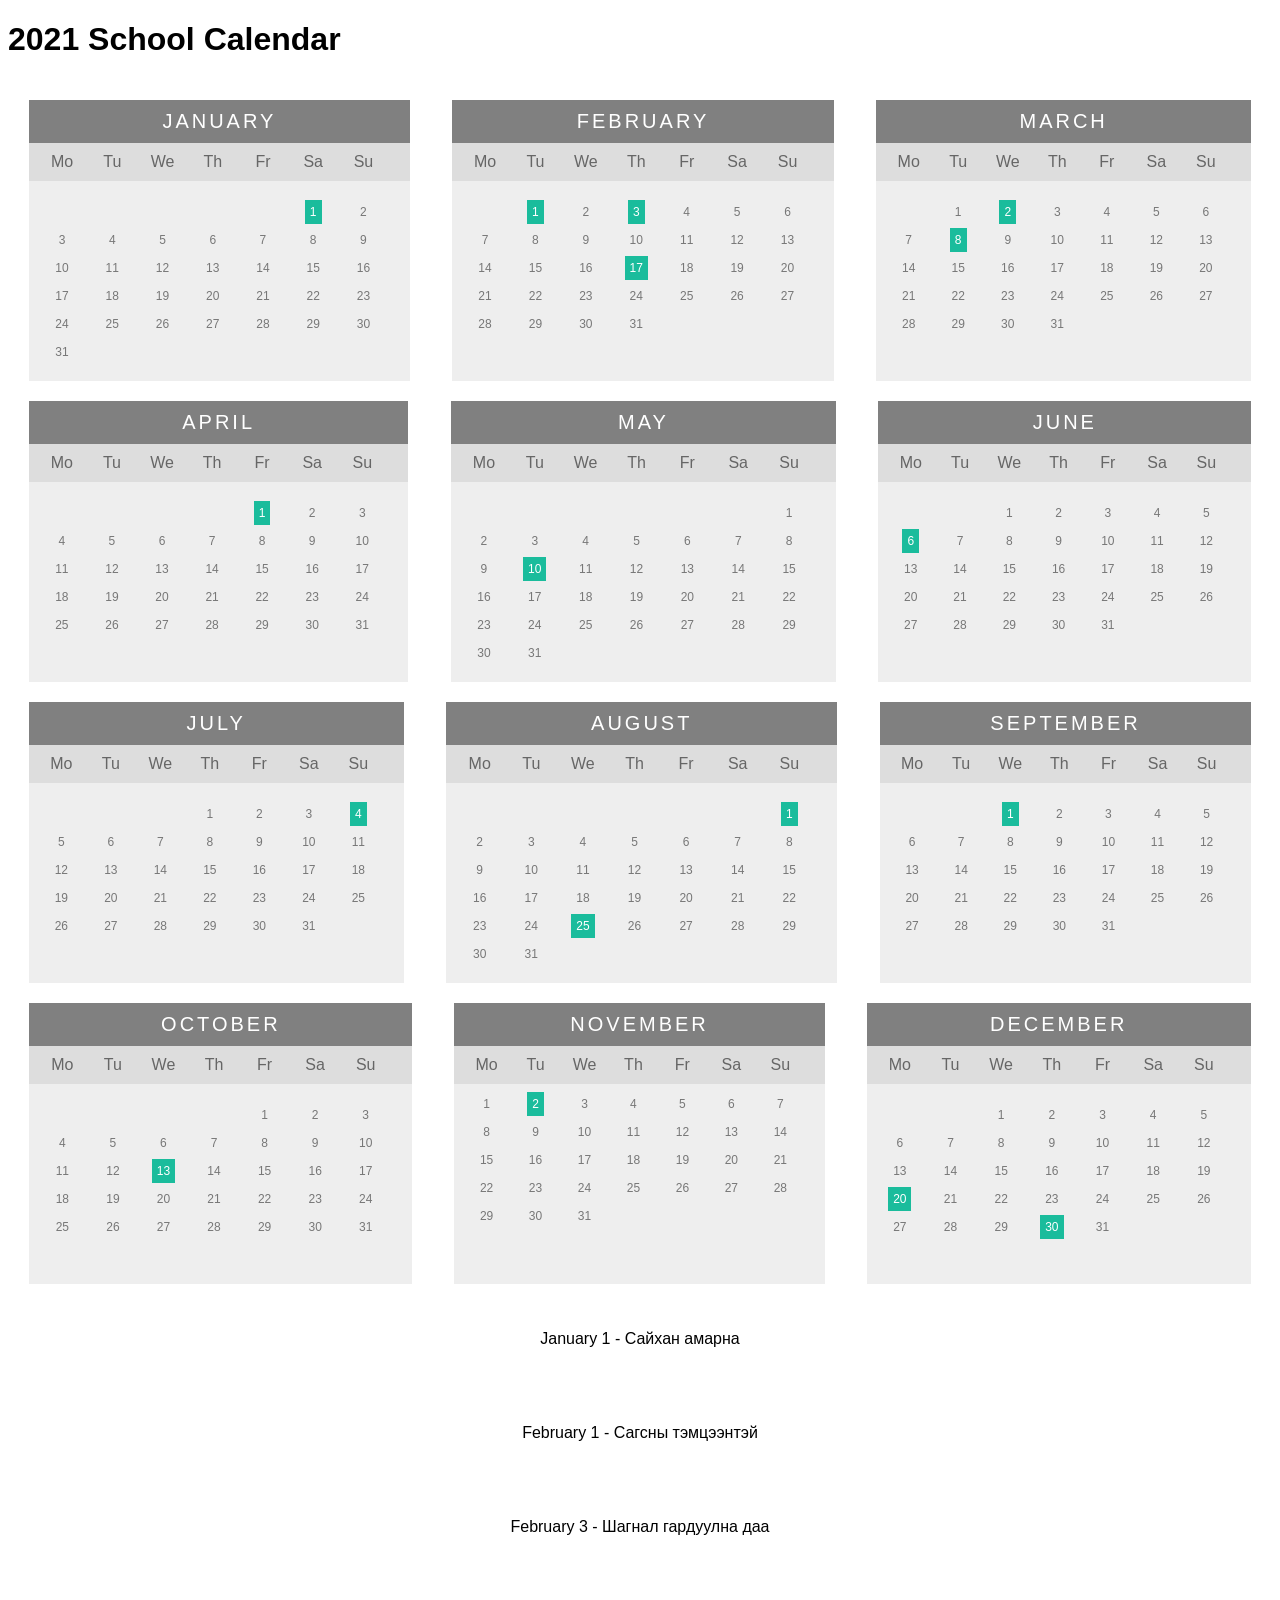
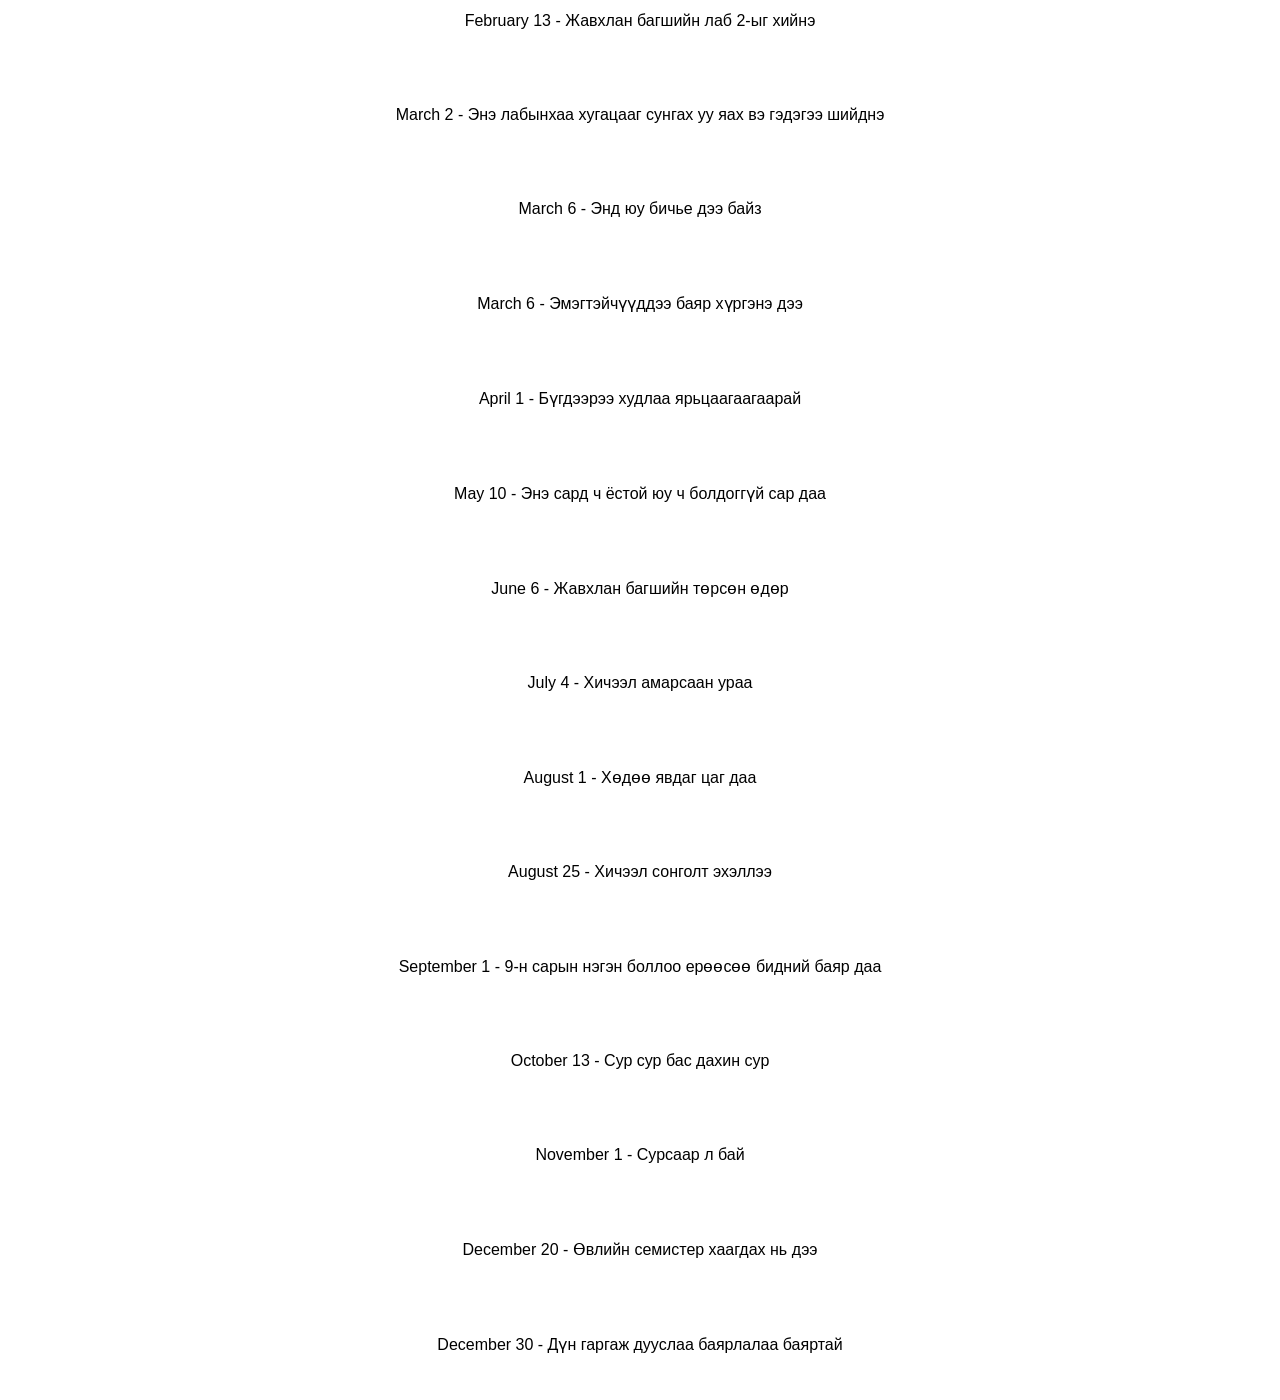
<file: Lab2/index.html>
<!DOCTYPE html>
<html>
<head>
  <title></title>
  <link rel="stylesheet" href="style.css">
</head>
<body>

<h1>2021 School Calendar</h1>
<div class="container">
<div>
  <div class="month">      
    <ul>

      <li>January<br>
      </li>
    </ul>
  </div>

  <ul class="weekdays">
    <li>Mo</li>
    <li>Tu</li>
    <li>We</li>
    <li>Th</li>
    <li>Fr</li>
    <li>Sa</li>
    <li>Su</li>
  </ul>

  <ul class="days">  
    <li></li>
    <li></li>
    <li></li>
    <li></li>
    <li></li>
    <li><span class="active">1</li>
    <li>2</li>
    <li>3</li>
    <li>4</li>
    <li>5</li>
    <li>6</li>
    <li>7</li>
    <li>8</li>
    <li>9</li>
    <li>10</li>
    <li>11</li>
    <li>12</li>
    <li>13</li>
    <li>14</li>
    <li>15</li>
    <li>16</li>
    <li>17</li>
    <li>18</li>
    <li>19</li>
    <li>20</li>
    <li>21</li>
    <li>22</li>
    <li>23</li>
    <li>24</li>
    <li>25</li>
    <li>26</li>
    <li>27</li>
    <li>28</li>
    <li>29</li>
    <li>30</li>
    <li>31</li>
  </ul>
</div>
<div>
  <div class="month">      
    <ul>

      <li>February<br>
      </li>
    </ul>
  </div>

  <ul class="weekdays">
    <li>Mo</li>
    <li>Tu</li>
    <li>We</li>
    <li>Th</li>
    <li>Fr</li>
    <li>Sa</li>
    <li>Su</li>
  </ul>

  <ul class="days">  
    <li></li>
    <li><span class="active">1</li>    
    <li>2</li>
    <li><span class="active">3</li>
    <li>4</li>
    <li>5</li>
    <li>6</li>
    <li>7</li>
    <li>8</li>
    <li>9</li>
    <li>10</li>
    <li>11</li>
    <li>12</li>
    <li>13</li>
    <li>14</li>
    <li>15</li>
    <li>16</li>
    <li><span class="active">17</li>
    <li>18</li>
    <li>19</li>
    <li>20</li>
    <li>21</li>
    <li>22</li>
    <li>23</li>
    <li>24</li>
    <li>25</li>
    <li>26</li>
    <li>27</li>
    <li>28</li>
    <li>29</li>
    <li>30</li>
    <li>31</li>
  </ul>
</div>
<div>
  <div class="month">      
    <ul>

      <li>March<br>
      </li>
    </ul>
  </div>

  <ul class="weekdays">
    <li>Mo</li>
    <li>Tu</li>
    <li>We</li>
    <li>Th</li>
    <li>Fr</li>
    <li>Sa</li>
    <li>Su</li>
  </ul>

  <ul class="days">  
    <li></li>
    <li>1</li>
    <li><span class="active">2</li>
    <li>3</li>
    <li>4</li>
    <li>5</li>
    <li>6</li>
    <li>7</li>
    <li><span class="active">8</li>
    <li>9</li>
    <li>10</li>
    <li>11</li>
    <li>12</li>
    <li>13</li>
    <li>14</li>
    <li>15</li>
    <li>16</li>
    <li>17</li>
    <li>18</li>
    <li>19</li>
    <li>20</li>
    <li>21</li>
    <li>22</li>
    <li>23</li>
    <li>24</li>
    <li>25</li>
    <li>26</li>
    <li>27</li>
    <li>28</li>
    <li>29</li>
    <li>30</li>
    <li>31</li>
  </ul>
</div>
</div>
<div class="container">
<div>
  <div class="month">      
    <ul>

      <li>April<br>
      </li>
    </ul>
  </div>

  <ul class="weekdays">
    <li>Mo</li>
    <li>Tu</li>
    <li>We</li>
    <li>Th</li>
    <li>Fr</li>
    <li>Sa</li>
    <li>Su</li>
  </ul>

  <ul class="days">  
    <li></li>
    <li></li>
    <li></li>
    <li></li>
    <li><span class="active">1</li>
    <li>2</li>
    <li>3</li>
    <li>4</li>
    <li>5</li>
    <li>6</li>
    <li>7</li>
    <li>8</li>
    <li>9</li>
    <li>10</li>
    <li>11</li>
    <li>12</li>
    <li>13</li>
    <li>14</li>
    <li>15</li>
    <li>16</li>
    <li>17</li>
    <li>18</li>
    <li>19</li>
    <li>20</li>
    <li>21</li>
    <li>22</li>
    <li>23</li>
    <li>24</li>
    <li>25</li>
    <li>26</li>
    <li>27</li>
    <li>28</li>
    <li>29</li>
    <li>30</li>
    <li>31</li>
  </ul>
</div>
<div>
  <div class="month">      
    <ul>

      <li>May<br>
      </li>
    </ul>
  </div>

  <ul class="weekdays">
    <li>Mo</li>
    <li>Tu</li>
    <li>We</li>
    <li>Th</li>
    <li>Fr</li>
    <li>Sa</li>
    <li>Su</li>
  </ul>

  <ul class="days">  
    <li></li>
    <li></li>
    <li></li>
    <li></li>
    <li></li>
    <li></li>
    <li>1</li>
    <li>2</li>
    <li>3</li>
    <li>4</li>
    <li>5</li>
    <li>6</li>
    <li>7</li>
    <li>8</li>
    <li>9</li>
    <li><span class="active">10</li>
    <li>11</li>
    <li>12</li>
    <li>13</li>
    <li>14</li>
    <li>15</li>
    <li>16</li>
    <li>17</li>
    <li>18</li>
    <li>19</li>
    <li>20</li>
    <li>21</li>
    <li>22</li>
    <li>23</li>
    <li>24</li>
    <li>25</li>
    <li>26</li>
    <li>27</li>
    <li>28</li>
    <li>29</li>
    <li>30</li>
    <li>31</li>
  </ul>
</div>
<div>
  <div class="month">      
    <ul>

      <li>June<br>
      </li>
    </ul>
  </div>

  <ul class="weekdays">
    <li>Mo</li>
    <li>Tu</li>
    <li>We</li>
    <li>Th</li>
    <li>Fr</li>
    <li>Sa</li>
    <li>Su</li>
  </ul>

  <ul class="days">  
    <li></li>
    <li></li>
    <li>1</li>
    <li>2</li>
    <li>3</li>
    <li>4</li>
    <li>5</li>
    <li><span class="active">6</li>
    <li>7</li>
    <li>8</li>
    <li>9</li>
    <li>10</li>
    <li>11</li>
    <li>12</li>
    <li>13</li>
    <li>14</li>
    <li>15</li>
    <li>16</li>
    <li>17</li>
    <li>18</li>
    <li>19</li>
    <li>20</li>
    <li>21</li>
    <li>22</li>
    <li>23</li>
    <li>24</li>
    <li>25</li>
    <li>26</li>
    <li>27</li>
    <li>28</li>
    <li>29</li>
    <li>30</li>
    <li>31</li>
  </ul>
</div>
</div>
<div class="container">
<div>
  <div class="month">      
    <ul>

      <li>July<br>
      </li>
    </ul>
  </div>

  <ul class="weekdays">
    <li>Mo</li>
    <li>Tu</li>
    <li>We</li>
    <li>Th</li>
    <li>Fr</li>
    <li>Sa</li>
    <li>Su</li>
  </ul>

  <ul class="days">  
    <li></li>
    <li></li>
    <li></li>
    <li>1</li>
    <li>2</li>
    <li>3</li>
    <li><span class="active">4</li>
    <li>5</li>
    <li>6</li>
    <li>7</li>
    <li>8</li>
    <li>9</li>
    <li>10</li>
    <li>11</li>
    <li>12</li>
    <li>13</li>
    <li>14</li>
    <li>15</li>
    <li>16</li>
    <li>17</li>
    <li>18</li>
    <li>19</li>
    <li>20</li>
    <li>21</li>
    <li>22</li>
    <li>23</li>
    <li>24</li>
    <li>25</li>
    <li>26</li>
    <li>27</li>
    <li>28</li>
    <li>29</li>
    <li>30</li>
    <li>31</li>
  </ul>
</div>
<div>
  <div class="month">      
    <ul>

      <li>August<br>
      </li>
    </ul>
  </div>

  <ul class="weekdays">
    <li>Mo</li>
    <li>Tu</li>
    <li>We</li>
    <li>Th</li>
    <li>Fr</li>
    <li>Sa</li>
    <li>Su</li>
  </ul>

  <ul class="days">  
      <li></li>
      <li></li>
      <li></li>
      <li></li>
      <li></li>
      <li></li>
    <li><span class="active">1</li>
    <li>2</li>
    <li>3</li>
    <li>4</li>
    <li>5</li>
    <li>6</li>
    <li>7</li>
    <li>8</li>
    <li>9</li>
    <li>10</li>
    <li>11</li>
    <li>12</li>
    <li>13</li>
    <li>14</li>
    <li>15</li>
    <li>16</li>
    <li>17</li>
    <li>18</li>
    <li>19</li>
    <li>20</li>
    <li>21</li>
    <li>22</li>
    <li>23</li>
    <li>24</li>
    <li><span class="active">25</li>
    <li>26</li>
    <li>27</li>
    <li>28</li>
    <li>29</li>
    <li>30</li>
    <li>31</li>
  </ul>
</div>
<div>
  <div class="month">      
    <ul>

      <li>September<br>
      </li>
    </ul>
  </div>

  <ul class="weekdays">
    <li>Mo</li>
    <li>Tu</li>
    <li>We</li>
    <li>Th</li>
    <li>Fr</li>
    <li>Sa</li>
    <li>Su</li>
  </ul>

  <ul class="days">  
    <li></li>
    <li></li>
    <li><span class="active">1</li>
    <li>2</li>
    <li>3</li>
    <li>4</li>
    <li>5</li>
    <li>6</li>
    <li>7</li>
    <li>8</li>
    <li>9</li>
    <li>10</li>
    <li>11</li>
    <li>12</li>
    <li>13</li>
    <li>14</li>
    <li>15</li>
    <li>16</li>
    <li>17</li>
    <li>18</li>
    <li>19</li>
    <li>20</li>
    <li>21</li>
    <li>22</li>
    <li>23</li>
    <li>24</li>
    <li>25</li>
    <li>26</li>
    <li>27</li>
    <li>28</li>
    <li>29</li>
    <li>30</li>
    <li>31</li>
  </ul>
</div>
</div>
<div class="container">
<div>
  <div class="month">      
    <ul>

      <li>October<br>
      </li>
    </ul>
  </div>

  <ul class="weekdays">
    <li>Mo</li>
    <li>Tu</li>
    <li>We</li>
    <li>Th</li>
    <li>Fr</li>
    <li>Sa</li>
    <li>Su</li>
  </ul>

  <ul class="days">  
    <li></li>
    <li></li>
    <li></li>
    <li></li>
    <li>1</li>
    <li>2</li>
    <li>3</li>
    <li>4</li>
    <li>5</li>
    <li>6</li>
    <li>7</li>
    <li>8</li>
    <li>9</li>
    <li>10</li>
    <li>11</li>
    <li>12</li>
    <li><span class="active">13</li>
    <li>14</li>
    <li>15</li>
    <li>16</li>
    <li>17</li>
    <li>18</li>
    <li>19</li>
    <li>20</li>
    <li>21</li>
    <li>22</li>
    <li>23</li>
    <li>24</li>
    <li>25</li>
    <li>26</li>
    <li>27</li>
    <li>28</li>
    <li>29</li>
    <li>30</li>
    <li>31</li>
  </ul>
</div>
<div>
  <div class="month">      
    <ul>

      <li>November<br>
      </li>
    </ul>
  </div>

  <ul class="weekdays">
    <li>Mo</li>
    <li>Tu</li>
    <li>We</li>
    <li>Th</li>
    <li>Fr</li>
    <li>Sa</li>
    <li>Su</li>
  </ul>

  <ul class="days">  
    <li>1</li>
    <li><span class="active">2</li>
    <li>3</li>
    <li>4</li>
    <li>5</li>
    <li>6</li>
    <li>7</li>
    <li>8</li>
    <li>9</li>
    <li>10</li>
    <li>11</li>
    <li>12</li>
    <li>13</li>
    <li>14</li>
    <li>15</li>
    <li>16</li>
    <li>17</li>
    <li>18</li>
    <li>19</li>
    <li>20</li>
    <li>21</li>
    <li>22</li>
    <li>23</li>
    <li>24</li>
    <li>25</li>
    <li>26</li>
    <li>27</li>
    <li>28</li>
    <li>29</li>
    <li>30</li>
    <li>31</li>
  </ul>
</div>
<div>
  <div class="month">      
    <ul>

      <li>December<br>
      </li>
    </ul>
  </div>

  <ul class="weekdays">
    <li>Mo</li>
    <li>Tu</li>
    <li>We</li>
    <li>Th</li>
    <li>Fr</li>
    <li>Sa</li>
    <li>Su</li>
  </ul>

  <ul class="days">  
    <li></li>
    <li></li>
    <li>1</li>
    <li>2</li>
    <li>3</li>
    <li>4</li>
    <li>5</li>
    <li>6</li>
    <li>7</li>
    <li>8</li>
    <li>9</li>
    <li>10</li>
    <li>11</li>
    <li>12</li>
    <li>13</li>
    <li>14</li>
    <li>15</li>
    <li>16</li>
    <li>17</li>
    <li>18</li>
    <li>19</li>
    <li><span class="active">20</li>
    <li>21</li>
    <li>22</li>
    <li>23</li>
    <li>24</li>
    <li>25</li>
    <li>26</li>
    <li>27</li>
    <li>28</li>
    <li>29</li>
    <li><span class="active">30</li>
    <li>31</li>
  </ul>
</div>
</div>
<div class="todo">
<p id="jan1">January 1</p>
<p id="feb1">February 1</p>
<p id="feb3">February 3</p>
<p id="feb17">February 13</p>
<p id="mar2">March 2</p>
<p id="mar6">March 6</p>
<p id="mar8">March 6</p>
<p id="apr1">April 1</p>
<p id="may10">May 10</p>
<p id="jun6">June 6</p>
<p id="jul4">July 4</p>
<p id="aug1">August 1</p>
<p id="aug25">August 25</p>
<p id="sep1">September 1</p>
<p id="oct13">October 13</p>
<p id="nov2">November 1</p>
<p id="dec20">December 20</p>
<p id="dec30">December 30</p>
</div>
<script type="text/javascript">
var calendar = {jan: {day1: "Сайхан амарна"}, 
                    feb: {day1: "Сагсны тэмцээнтэй", day3: "Шагнал гардуулна даа", day17: "Жавхлан багшийн лаб 2-ыг хийнэ"}, 
                    mar: {day2: "Энэ лабынхаа хугацааг сунгах уу яах вэ гэдэгээ шийднэ", day6: "Энд юу бичье дээ байз", day8: "Эмэгтэйчүүддээ баяр хүргэнэ дээ"}, 
                    apr: {day1: "Бүгдээрээ худлаа ярьцаагаагаарай"}, 
                    may: {day10: "Энэ сард ч ёстой юу ч болдоггүй сар даа"}, 
                    jun: {day6: "Жавхлан багшийн төрсөн өдөр"},  
                    jul: {day4: "Хичээл амарсаан ураа"}, 
                    aug: {day1: "Хөдөө явдаг цаг даа", day25: "Хичээл сонголт эхэллээ"}, 
                    sep: {day1: "9-н сарын нэгэн боллоо ерөөсөө бидний баяр даа"}, 
                    oct: {day13: "Сур сур бас дахин сур"}, 
                    nov: {day2: "Сурсаар л бай"}, 
                    dec: {day20: "Өвлийн семистер хаагдах нь дээ", day30: "Дүн гаргаж дууслаа баярлалаа баяртай"} }



document.getElementById("jan1").innerHTML += " - " + calendar.jan.day1;
document.getElementById("feb1").innerHTML += " - " + calendar.feb.day1;
document.getElementById("feb3").innerHTML += " - " + calendar.feb.day3;
document.getElementById("feb17").innerHTML += " - " + calendar.feb.day17;
document.getElementById("mar2").innerHTML += " - " + calendar.mar.day2;
document.getElementById("mar6").innerHTML += " - " + calendar.mar.day6;
document.getElementById("mar8").innerHTML += " - " + calendar.mar.day8;
document.getElementById("apr1").innerHTML += " - " + calendar.apr.day1;
document.getElementById("may10").innerHTML += " - " + calendar.may.day10;
document.getElementById("jun6").innerHTML += " - " + calendar.jun.day6;
document.getElementById("jul4").innerHTML += " - " + calendar.jul.day4;
document.getElementById("aug1").innerHTML += " - " + calendar.aug.day1;
document.getElementById("aug25").innerHTML += " - " + calendar.aug.day25;
document.getElementById("sep1").innerHTML += " - " + calendar.sep.day1;
document.getElementById("oct13").innerHTML += " - " + calendar.oct.day13;
document.getElementById("nov2").innerHTML += " - " + calendar.nov.day2;
document.getElementById("dec20").innerHTML += " - " + calendar.dec.day20;
document.getElementById("dec30").innerHTML += " - " + calendar.dec.day30;


</script>
</body>
</html>
</file>
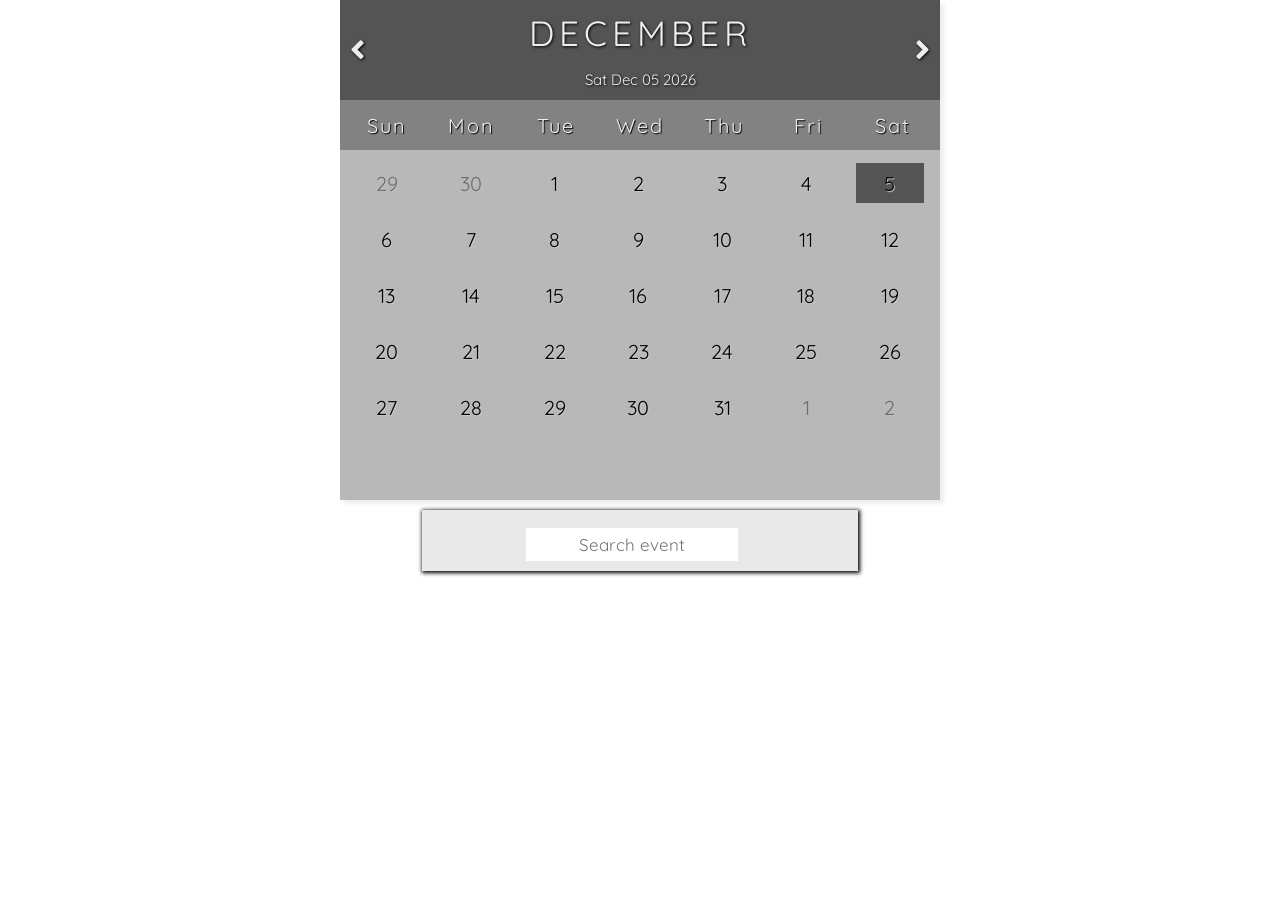
<file: lab3/index.html>
<!DOCTYPE html>
<html>
  <head>
    <meta charset="UTF-8" />
    <title>2021 School Calendar</title>
    <link rel="stylesheet" href="style.css" />
    <link
      rel="stylesheet"
      href="https://cdnjs.cloudflare.com/ajax/libs/font-awesome/5.13.0/css/all.min.css"
    />
    <link
      href="https://fonts.googleapis.com/css2?family=Quicksand:wght@300;400;500;600;700&display=swap"
      rel="stylesheet"
    />
  </head>
  <body>
    <div class="container">
      <div class="calendar">
        <div class="month">
          <i class="fas fa-angle-left prev"></i>
          <div class="date">
            <h1></h1>
            <p></p>
          </div>
          <i class="fas fa-angle-right next"></i>
        </div>
        <div class="weekdays">
          <div>Sun</div>
          <div>Mon</div>
          <div>Tue</div>
          <div>Wed</div>
          <div>Thu</div>
          <div>Fri</div>
          <div>Sat</div>
        </div>
        <div class="days"></div>
      </div>
    </div>
    <div class="searchbar">
      <input type="text" placeholder="Search event" id="search">
    </div>
    <ul class="list-group" id="list"></ul>
    <script src="script.js"></script>
  </body>
</html>
</file>
<file: Lab2/style.css>
* {box-sizing: border-box;}
ul {list-style-type: none;}
body {font-family: Verdana, sans-serif;}
.container {
  display: flex;
  justify-content: center;
  flex-direction: row;
  align-items: center;
} 
.month {
  padding: 10px;
  width: 90%;
  margin-top: 20px;
  margin-left: 5%;
  background: grey;
  text-align: center;
}

.month ul {
  margin: 0;
  padding: 0;
}

.month ul li {
  color: white;
  font-size: 20px;
  text-transform: uppercase;
  letter-spacing: 3px;
}


.weekdays {
  width: 90%;
  margin: 0;
  margin-left: 5%;
  padding: 10px;
  background-color: #ddd;
}

.weekdays li {
  display: inline-block;
  width: 12.7%;
  color: #666;
  text-align: center;
}

.days {
  margin: 0;
  margin-left: 5%;
  width: 90%;
  height:200px;
  padding: 10px;
  background: #eee;

}

.days li {
  list-style-type: none;
  display: inline-block;
  width: 12.7%;
  height: 20px;
  text-align: center;
  margin-bottom: 5px;
  font-size:12px;
  color: #777;
}

.days li .active {
  padding: 5px;
  background: #1abc9c;
  color: white;
}

.days li .active {
  padding: 5px;
  background: #1abc9c;
  color: white !important
}
.todo p{
text-align: center;
padding: 30px;
}
</file>
<file: lab3/style.css>
* {
  margin: 0;
  padding: 0;
  box-sizing: border-box;
  font-family: "Quicksand", sans-serif;
}

html {
  font-size: 62.5%;
}

.container {
  width: 100%;
  height: 100%;
  color: #eee;
  display: flex;
  justify-content: center;
  align-items: center;
}

.calendar {
  width: 600px;
  height:500px;
  background-color: #b8b8b8;
  box-shadow: 4px 4px 4px;
}

.month {
  width: 100%;
  height: 100px;
  background-color: #545454;
  display: flex;
  justify-content: space-between;
  align-items: center;
  padding: 0 10px;
  text-align: center;
  text-shadow: 1px 1px 3px black;
}

.month i {
  font-size: 30px;
  cursor: pointer;
}

.month h1 {
  font-size: 35px;
  font-weight: 400;
  text-transform: uppercase;
  letter-spacing: 5px;
  margin-bottom: 15px;
}

.month p {
  font-size: 15px;
}

.weekdays {
  width: 100%;
  height: 50px;
  padding: 0 5px;
  display: flex;
  align-items: center;
  background-color: #828282
}

.weekdays div {
  font-size: 20px;
  font-weight: 400;
  letter-spacing: 2px;
  width: calc(1000px / 7);
  display: flex;
  justify-content: center;
  align-items: center;
  text-shadow: 1px 1px 1px black;
}

.days {
  color: black;
  width: 100%;
  display: flex;
  flex-wrap: wrap;
  padding: 5px;
}

.days div {
  font-size: 20px;
  margin: 8px;
  width: calc(475px/ 7);
  height: 40px;
  display: flex;
  justify-content: center;
  align-items: center;
  text-shadow: 1px 1px 1px #c9c9c9;
  transition: background-color 0.2s;
}

.days div:hover:not(.today) {
  background-color: #545454;
  border: 0.2rem solid #777;
  cursor: pointer;
}

.prev-date,
.next-date {
  opacity: 0.4;
}

.today {
  background-color: #545454;
}

.events{
  font-size: 20px;
  color: black;
  margin: 5px;
}

.searchbar {
  overflow: hidden;
  background-color: #e9e9e9;
  margin: 10px;
  margin-left: 33%;
  margin-right: 33%;
  display: flex;
  justify-content: center;
  align-self: center;
  padding: 10px;
  text-shadow: 1px 1px 1px black;
  box-shadow: 1px 1px 4px 1px;

}

.searchbar a {
  float: left;
  display: block;
  color: black;
  text-align: center;
  padding: 14px 16px;
  text-decoration: none;
  font-size: 17px;

}

.searchbar a:hover {
  background-color: #ddd;
  color: black;
}

.searchbar a.active {
  background-color: #2196F3;
  color: white;
}

.searchbar input[type=text] {
  float: right;
  padding: 6px;
  border: none;
  margin-top: 8px;
  margin-right: 16px;
  font-size: 17px;
    text-align: center;
}
</file>
